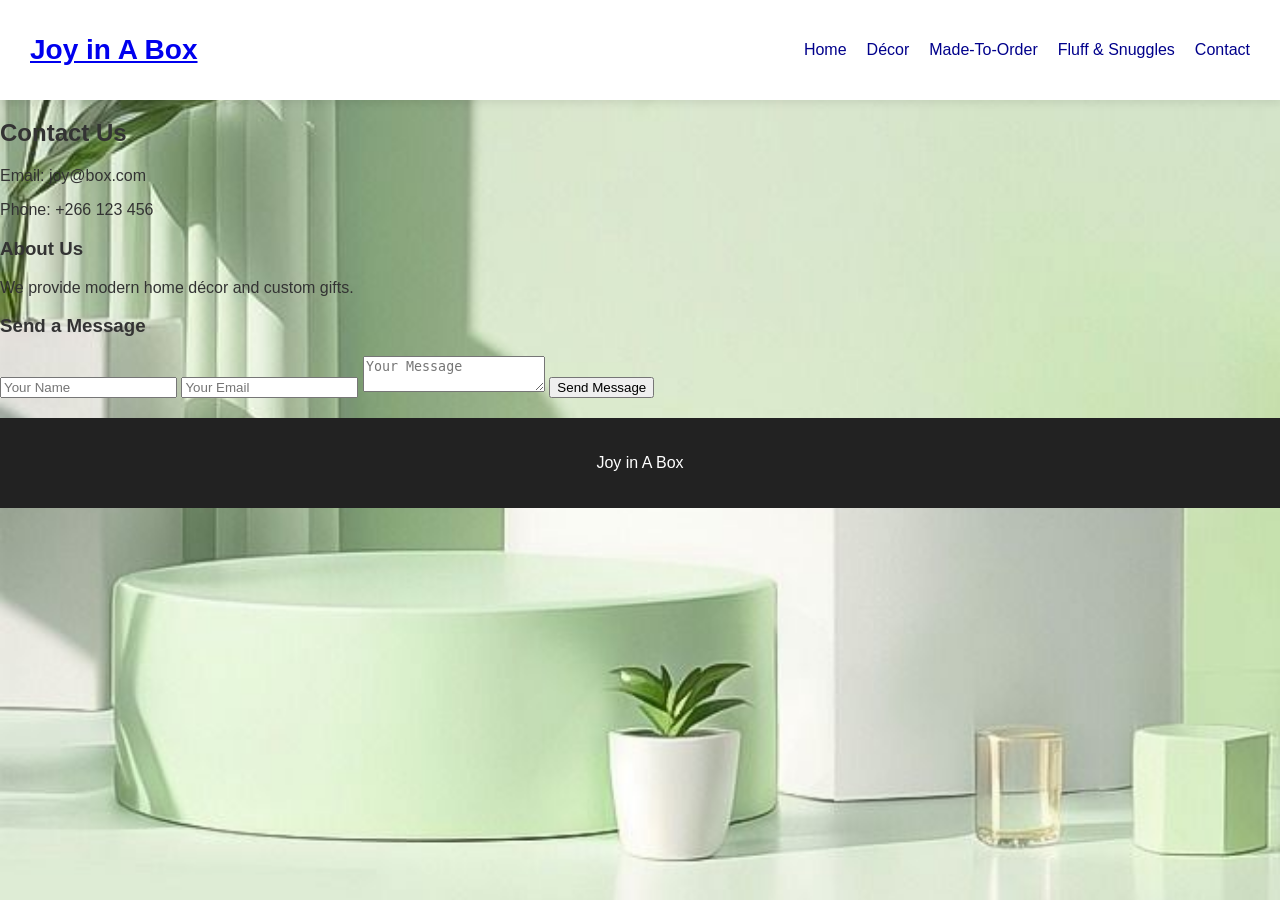
<file: contact.html>
<!DOCTYPE html>
<html>
<head>
<title>Contact</title>
<link rel="stylesheet" href="Letsie.css">
</head>
<body class="contact-bg">

<header>
<h1 class="logo"><a href="index.html">Joy in A Box</a></h1>
<nav>
<a href="index.html">Home</a>
<a href="decor.html">Décor</a>
<a href="made -to-order.html">Made-To-Order</a>
<a href="fluff.html">Fluff & Snuggles</a>
<a href="contact.html">Contact</a>
</nav>
</header>

<section>
<h2>Contact Us</h2>
<p>Email: joy@box.com</p>
<p>Phone: +266 123 456</p>

<h3>About Us</h3>
<p>We provide modern home décor and custom gifts.</p>
</section>
<div class="contact-form">
<h3>Send a Message</h3>

<form>
<input type="text" placeholder="Your Name" required>
<input type="email" placeholder="Your Email" required>
<textarea placeholder="Your Message" required></textarea>
<button type="submit">Send Message</button>
</form>

</div>

</div>

</section>


<footer>
<p>Joy in A Box</p>
</footer>

</body>
</html>
</file>
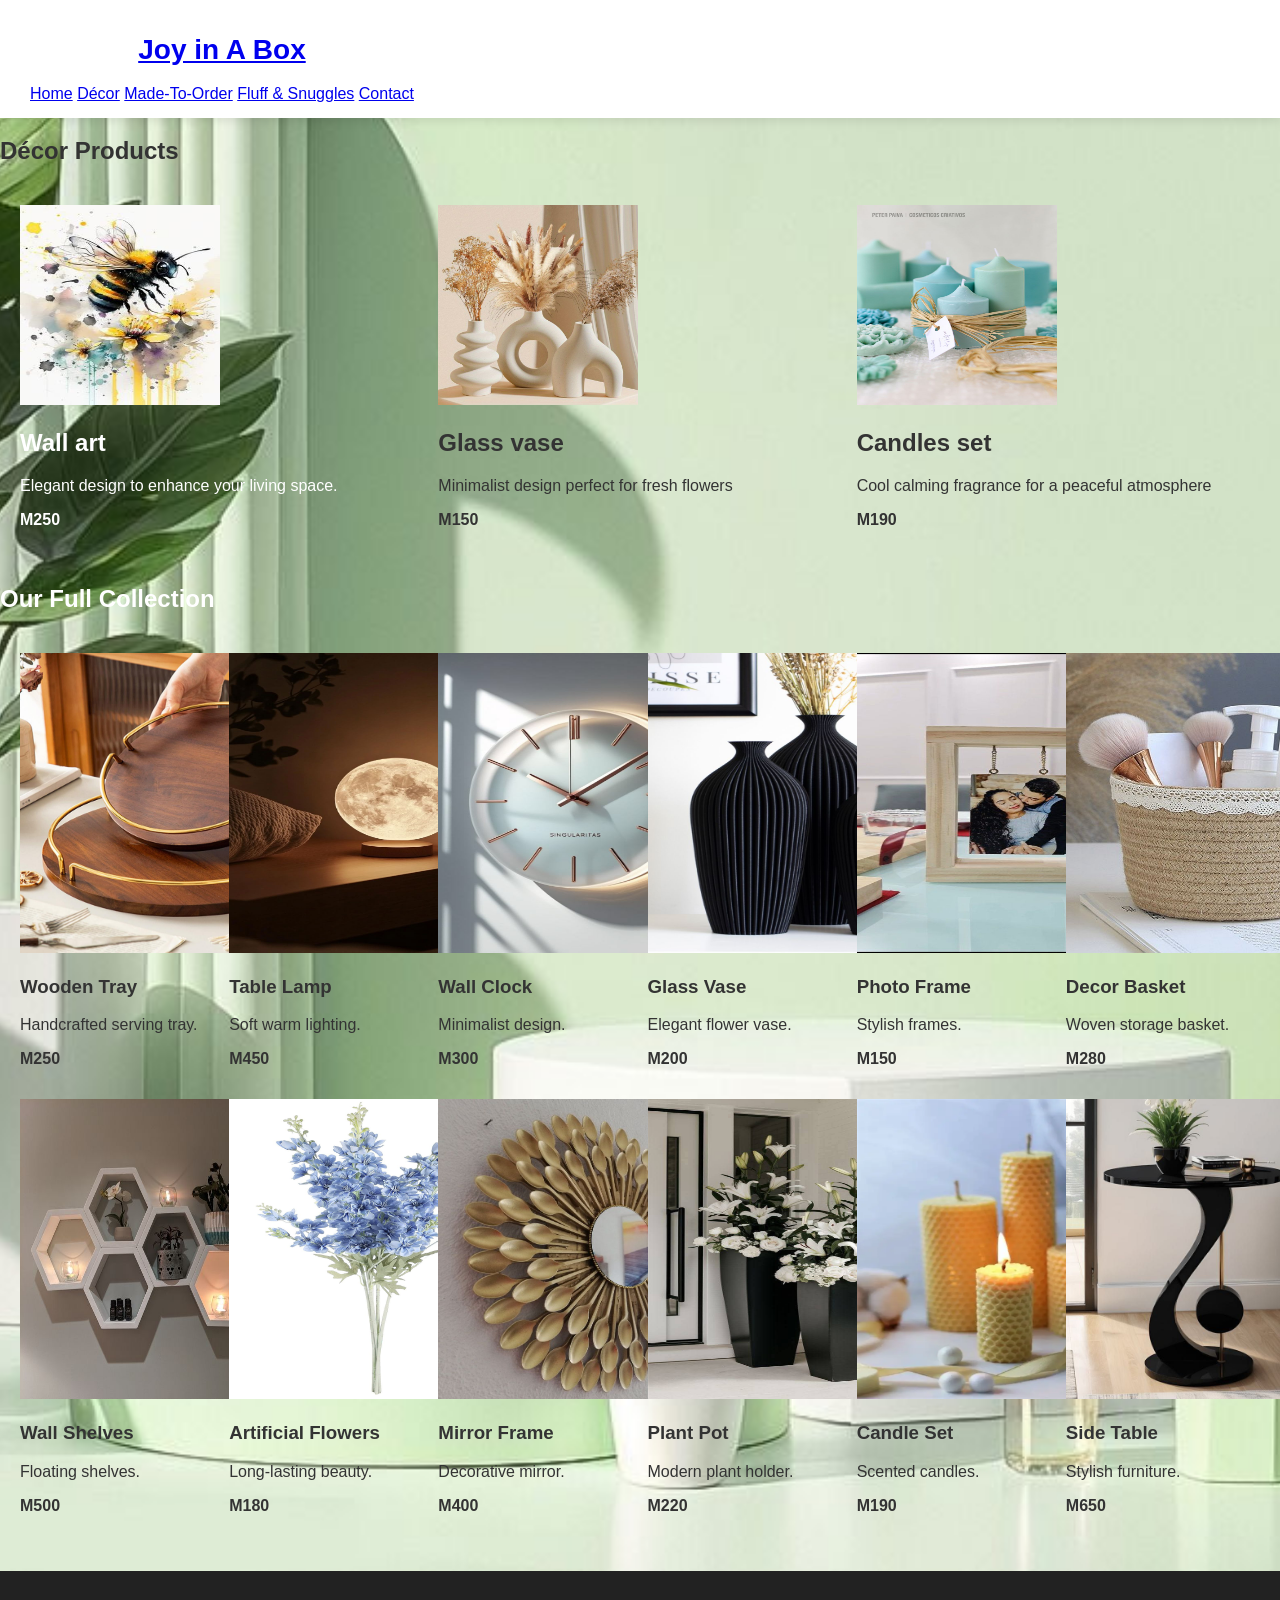
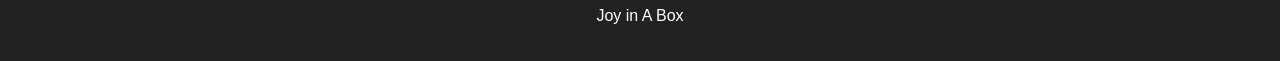
<file: decor.html>
<!DOCTYPE html>
<html>
<head>
<title>Décor</title>
<link rel="stylesheet" href="Letsie.css">
</head>

<body class="decor-bg">

<header>
<center>
    <h1 class="logo"><a href="index.html">Joy in A Box</a></h1>
</cente.r
    <nav>
        <a href="index.html">Home</a>
        <a href="decor.html">Décor</a>
        <a href="made -to-order.html">Made-To-Order</a>
        <a href="fluff.html">Fluff & Snuggles</a>
        <a href="contact.html">Contact</a>
    </nav>
</header>

<section>
    <h2>Décor Products</h2>
<div class="gallery">
<div class="item">
<img src="art.jpg"Width="200" height="200">
<h2 style="color:white;">Wall art</h2>
<p style="color:white;">Elegant design to enhance your living space.</p>
<p style="color:white;"><strong>M250</strong></p> 
</div>
        
<div class="item">
<img src="v.jpg"Width="200" height="200">
<h2>Glass vase</h2>
<p>Minimalist design perfect for fresh flowers</p>
<p><strong>M150</strong></p>
</div>
        
<div class="item">
<img src="candles card.jpg"Width="200" height="200">
<h2>Candles set</h2>
<p>Cool calming fragrance for a peaceful atmosphere</p>
<p><strong>M190</strong></p>
</div>
</div>
</section>


<section>
<h2 style="color:white;">Our Full Collection</h2>

<div class="gallery">

<div class="item">
<img src="wooden tray.jpg" width="300"height="300">
<h3>Wooden Tray</h3><p>Handcrafted serving tray.</p>
<p><strong>M250</strong></p>
</div>

<div class="item">
<img src="lamp.jpg" width="300"height="300">
<h3>Table Lamp</h3><p>Soft warm lighting.</p>
<p><strong>M450</strong></p>
</div>

<div class="item">
<img src="clock.jpg" width="300"height="300">
<h3>Wall Clock</h3><p>Minimalist design.</p>
<p><strong>M300</strong></p>
</div>

<div class="item">
<img src="black vase.jpg" width="300"height="300">
<h3>Glass Vase</h3>
<p>Elegant flower vase.</p>
<p><strong>M200</strong></p>
</div>

<div class="item">
<img src="photo frame.jpg" width="300"height="300">
<h3>Photo Frame</h3><p>Stylish frames.</p>
<p><strong>M150</strong></p>
</div>

<div class="item">
<img src="basket2.jpg" width="300"height="300">
<h3>Decor Basket</h3><p>Woven storage basket.</p>
<p><strong>M280</strong></p>
</div>

<div class="item">
<img src="wall shelfs.jpg" width="300"height="300">
<h3>Wall Shelves</h3>
<p>Floating shelves.</p>
<p><strong>M500</strong></p>
</div>

<div class="item">
<img src="flowers.jpg" width="300"height="300">
<h3>Artificial Flowers</h3>
<p>Long-lasting beauty.</p>
<p><strong>M180</strong></p>
</div>

<div class="item">
<img src="mirror frames.jpg" width="300"height="300">
<h3>Mirror Frame</h3>
<p>Decorative mirror.</p>
<p><strong>M400</strong></p>
</div>

<div class="item">
<img src="plant pot.jpg" width="300"height="300">
<h3>Plant Pot</h3>
<p>Modern plant holder.</p>
<p><strong>M220</strong></p>
</div>

<div class="item">
<img src="c2.webp" width="300"height="300">
<h3>Candle Set</h3>
<p>Scented candles.</p>
<p><strong>M190</strong></p>
</div>

<div class="item">
<img src="side table.jpg" width="300"height="300">
<h3>Side Table</h3>
<p>Stylish furniture.</p>
<p><strong>M650</strong></p>
</div>
</div>
</section>

<footer>
    <p>Joy in A Box</p>
</footer>

</body>
</html>
</file>
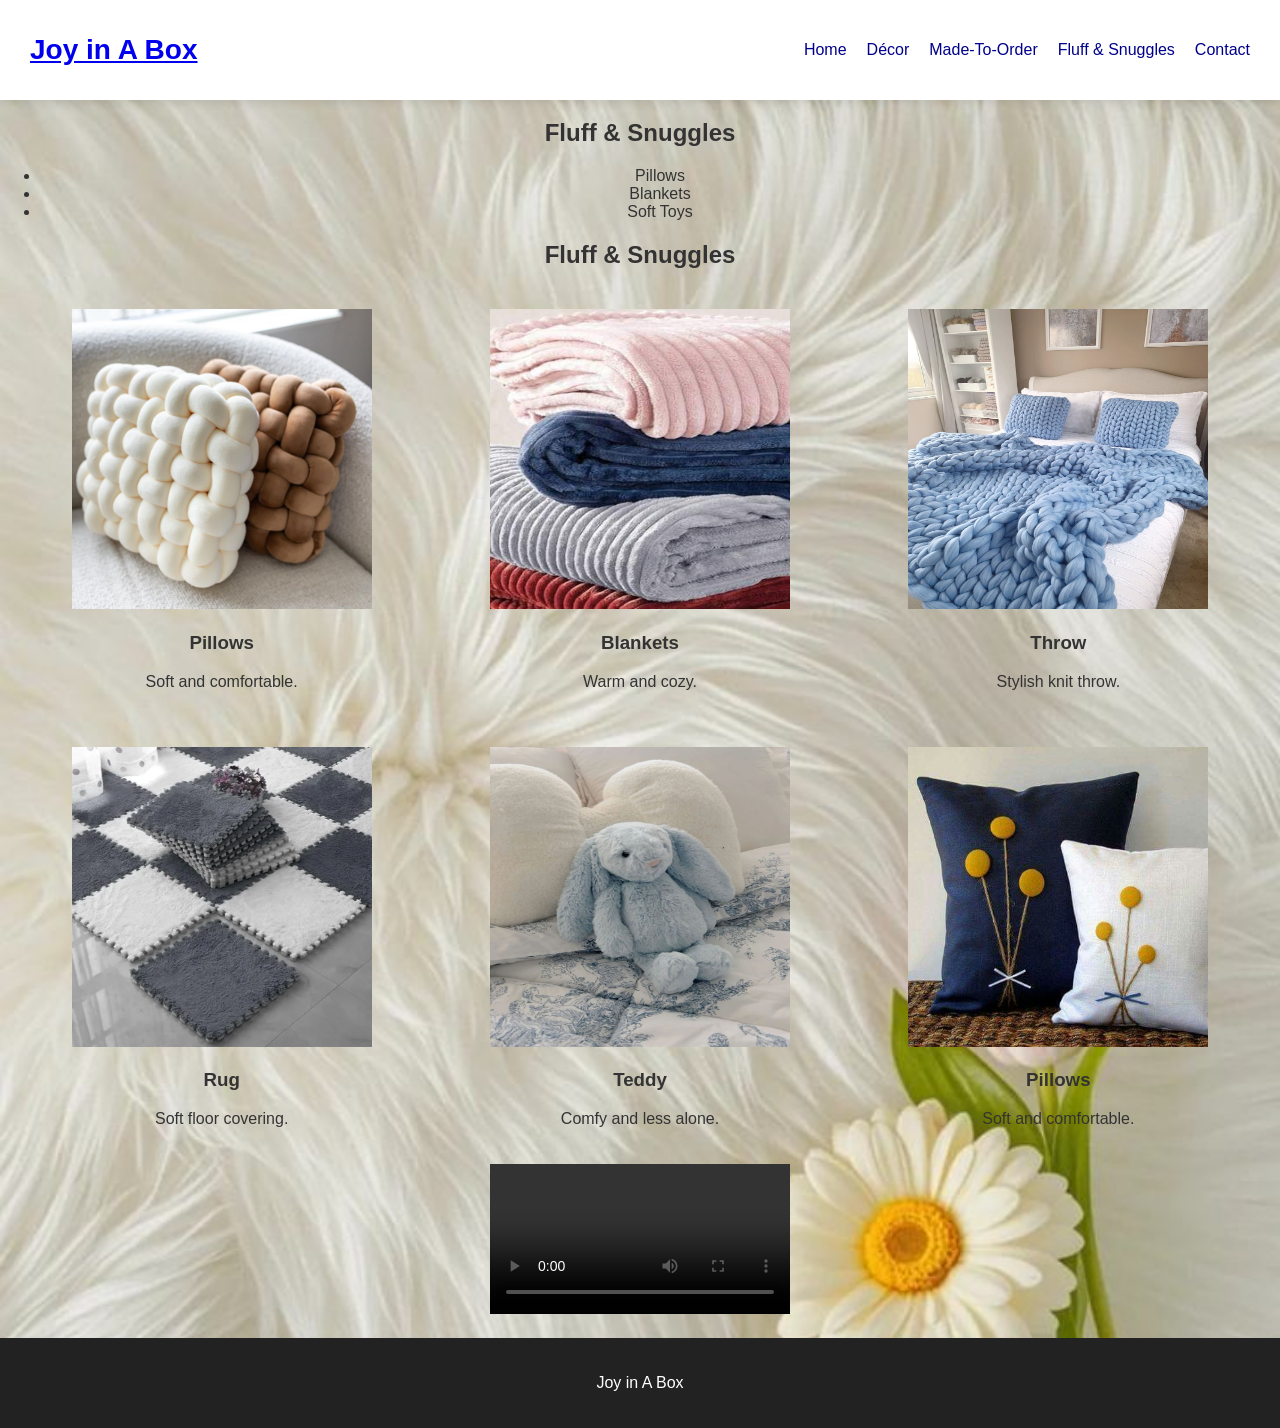
<file: fluff.html>
<!DOCTYPE html>
<html>
<head>
<title>Fluff & Snuggles</title>
<link rel="stylesheet" href="Letsie.css">
</head>

<body class="fluff-bg">

<header>
<center>
<h1 class="logo"><a href="index.html">Joy in A Box</a></h1>
</center>
<nav>
<a href="index.html">Home</a>
<a href="decor.html">Décor</a>
<a href="made -to-order.html">Made-To-Order</a>
<a href="fluff.html">Fluff & Snuggles</a>
<a href="contact.html">Contact</a>
</nav>
</header>

<center>
<section>
<div class="container">
<h2>Fluff & Snuggles</h2>
<ul>
<li>Pillows</li>
<li>Blankets</li>
<li>Soft Toys</li>
</ul>
</div>
<section>
</center>
<center>
<h2>Fluff & Snuggles</h2>

<div class="gallery">

<div class="item">
<img src="pil2.jpg"Width="300" height="300">
<h3>Pillows</h3>
<p>Soft and comfortable.</p>
</div>

<div class="item">
<img src="blankets.jpg"Width="300" height="300">
<h3>Blankets</h3>
<p>Warm and cozy.</p>
</div>

<div class="item">
<img src="throw.jpg"Width="300" height="300">
<h3>Throw</h3>
<p>Stylish knit throw.</p>
</div>
</div>
<div class="gallery">
<div class="item">
<img src="rug.jpg"Width="300" height="300">
<h3>Rug</h3>
<p>Soft floor covering.</p>
</div>

<div class="item">
<img src="teddy.jpg"Width="300" height="300">
<h3>Teddy</h3>
<p>Comfy and less alone.</p>
</div>

<div class="item">
<img src="pil1.jpg"Width="300" height="300">
<h3>Pillows</h3>
<p>Soft and comfortable.</p>
</div>

</div>

<video controls width="300">
<source src="fluffs.mp4">
</video>
</center>
</section>

<footer>
<p>Joy in A Box</p>
</footer>

</body>
</html>
</file>
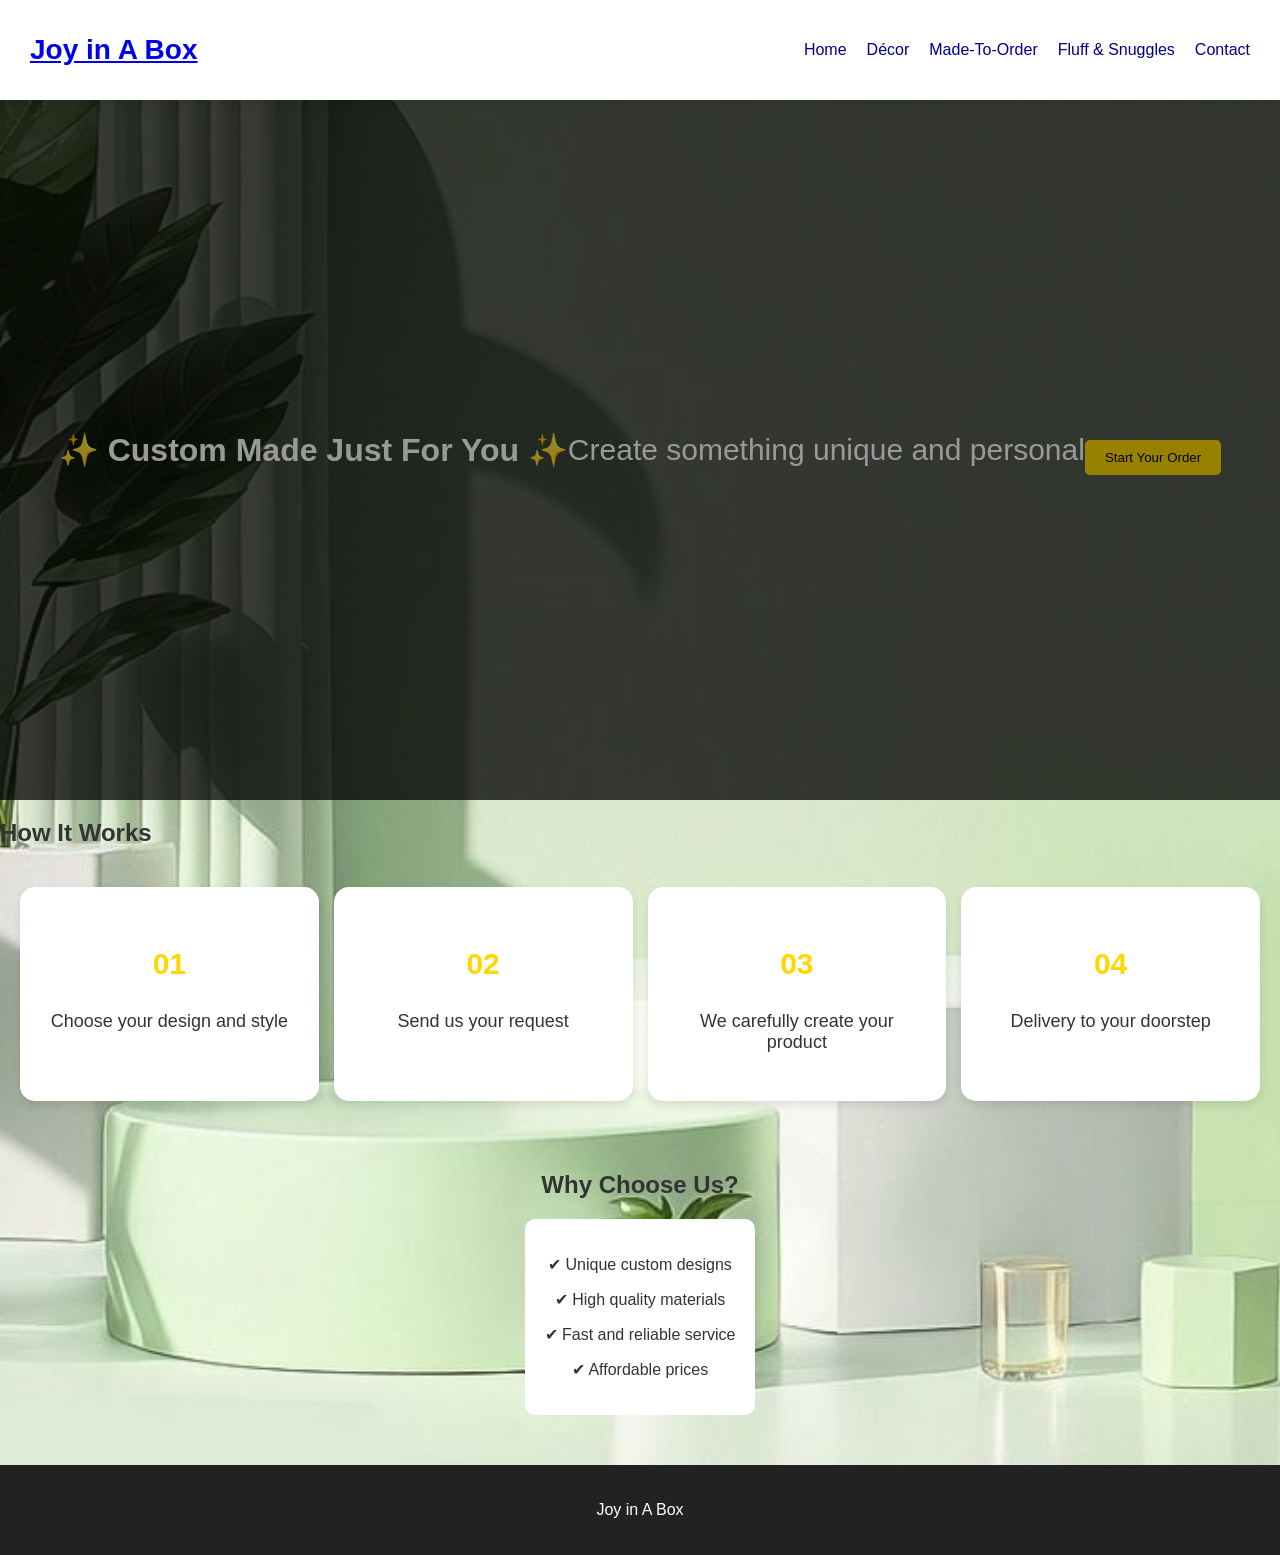
<file: made -to-order.html>
<!DOCTYPE html>
<html>
<head>
<title>Made To Order</title>
<link rel="stylesheet" href="Letsie.css">
</head>

<body class="made-bg">

<header>
<h1 class="logo"><a href="index.html">Joy in A Box</a></h1>
<nav>
<a href="index.html">Home</a>
<a href="decor.html">Décor</a>
<a href="made -to-order.html">Made-To-Order</a>
<a href="fluff.html">Fluff & Snuggles</a>
<a href="contact.html">Contact</a>
</nav>
</header>

<section class="hero">
<h2>✨ Custom Made Just For You ✨<br></h2>
<p>Create something unique and personal<br></p>
<button>Start Your Order<br></button>
</section>


<section>
<h2>How It Works</h2>

<div class="steps">

<div class="step">
<h3>01</h3>
<p>Choose your design and style</p>
</div>

<div class="step">
<h3>02</h3>
<p>Send us your request</p>
</div>

<div class="step">
<h3>03</h3>
<p>We carefully create your product</p>
</div>

<div class="step">
<h3>04</h3>
<p>Delivery to your doorstep</p>
</div>

</div>
</section>

<section class="info">
<h2>Why Choose Us?</h2>

<div class="info-box">
<p>✔ Unique custom designs</p>
<p>✔ High quality materials</p>
<p>✔ Fast and reliable service</p>
<p>✔ Affordable prices</p>
</div>

</section>
<footer>
<p>Joy in A Box</p>
</footer>

</body>
</html>
</file>
<file: Letsie.css>
body {main-height:100vh;
    font-family: Arial;
    margin: 0;
    background:glass gray;
    background-image: url("w2.jpg")
    background-position: center; 
    background-repeat: no-repeat;
backgroud-color: ;blue
}

header {
    background: art2;
    padding: 15px;
    position: sticky;
    top: 0;
}

.logo {
    text-align: center;
    font-color:blue white;
    text;italic;

}

.top-icons {
    position: absolute;
    right: 20px;
    top: 10px;
}

nav {
    display: flex;
    justify-content: center;
    gap: 20px;
}

nav a {
    text-decoration: none;
    color: darkblue;
}

{
    margin:0;
    padding:0;
    box-sizing:border-box;
    font-family:Poppins,sans-serif;
}

body{
    color:#333;
}


header{
    display:flex;
    justify-content:space-between;
    align-items:center;
    padding:15px 30px;
    background:white;
    box-shadow:0 2px 10px rgba(0,0,0,0.1);
}

.logo{
    font-size:28px;
    font-weight:600;
    color:light gray;
align:center;
}

nav ul{
    display:flex;
    gap:40px;
    list-style:none;
    padding:10px 30px;
    background:white;
}

nav a{
    text-decoration:none;
    color:darkblue;
    font-weight:500;
}

nav a:hover{
    color:royal blue;
}
.banner {
  height: 500px;
  background-image: url('w6.jpg');
  background-size: cover;
  background-position: center;
  background-repeat: no-repeat;
  display: flex;
  align-items: center;
  justify-content: center;
}

.banner-content {
  background: rgba(0, 0, 0, 0.5); 
  padding: 20px;
  border-radius: 10px;
  text-align: center;
  color: white;
}

.banner-content h1 {
  font-size: 40px;
  margin-bottom: 10px;
}

.banner-content p {
  font-size: 18px;
  margin-bottom: 15px;
}

.banner-content button {
  padding: 10px 20px;
  border: none;
  background-color: #ff9800;
  color: white;
  border-radius: 5px;
  cursor: pointer;
}

.banner-content button:hover {
  background-color: #e68900;
}


.hero{
    height:60vh;
    display:flex;
    align-items:center;
    justify-content:center;
    color:white;
    font-size:30px;
    text-align:center;
    position:relative;
}

.hero::before{
    content:"";
    position:absolute;
    width:100%;
    height:100%;
    background:rgba(0,0,0,0.4);
}

.hero h1{
    position:relative;
    z-index:1;
}

.gallery{
    display:grid;
    grid-template-columns:repeat(auto-fit,minmax(180px,1fr));
    gap:15px;
    padding:20px;
}


.square{
    width:100%;
    height:180px;
    object-fit:cover;
    border-radius:30%;
    transition:0.3s;
}

.circle{
    width:100%;
    height:160px;
    border-radius:50%;
    object-fit:cover;
    margin:auto;
    display:block;
    transition:0.3s;
}


.image-card{
    background:gray;
    padding:8px;
    border-radius:16px;
    text-align:center;
    box-shadow:0 4px 15px rgba(0,0,0,0.1);
    transition:0.3s;
}

.image-card:hover{
    transform:translateY(-5px);
    box-shadow:0 8px 25px rgba(212,163,115,0.5);
}

.square:hover,.circle:hover{
    transform:scale(1.1);
}



body,.hero,.promo{
    background-size:cover;
    background-position:center;
    background-repeat:no-repeat;
}

.home-bg{background-image:url("wallp.jpg");}
.decor-bg{background-image:url("wallp.jpg");}
.made-bg{background-image:url("wallp.jpg");}
.fluff-bg{background-image:url("w7.jpg");}
.contact-bg{background-image:url("wallp.jpg");}

.hero-home{
    background-image:url("w1.jpg");
}

.hero {
    text-align: center;
    padding: 80px 20px;
    color: white;
    background: rgba(0,0,0,0.6);
}

.hero h2 {
    font-size: 32px;
}

.hero button {
    margin-top: 15px;
    padding: 10px 20px;
    border: none;
    background: gold;
    border-radius: 5px;
    cursor: pointer;
}

.steps {
    display: grid;
    grid-template-columns: repeat(4, 1fr);
    gap: 15px;
    padding: 20px;
}

.step {
    background: white;
    padding: 30px;
    text-align: center;
    border-radius: 15px;
    font-size: 18px;
    box-shadow: 0 4px 10px rgba(0,0,0,0.1);
}

.step h3 {
    font-size: 30px;
    color: gold;
}


.step:hover {
    transform: translateY(-5px);
    transition: 0.3s;
}


.info {
    text-align: center;
    padding: 30px;
}

.info-box {
    background: white;
    padding: 20px;
    border-radius: 10px;
    display: inline-block;
}


@media (max-width: 600px) {
    .steps {
        grid-template-columns: repeat(2, 1fr);
    }
}

footer{
    text-align:center;
    padding:20px;
    background:#222;
    color:white;
    margin-top:20px;
</file>
